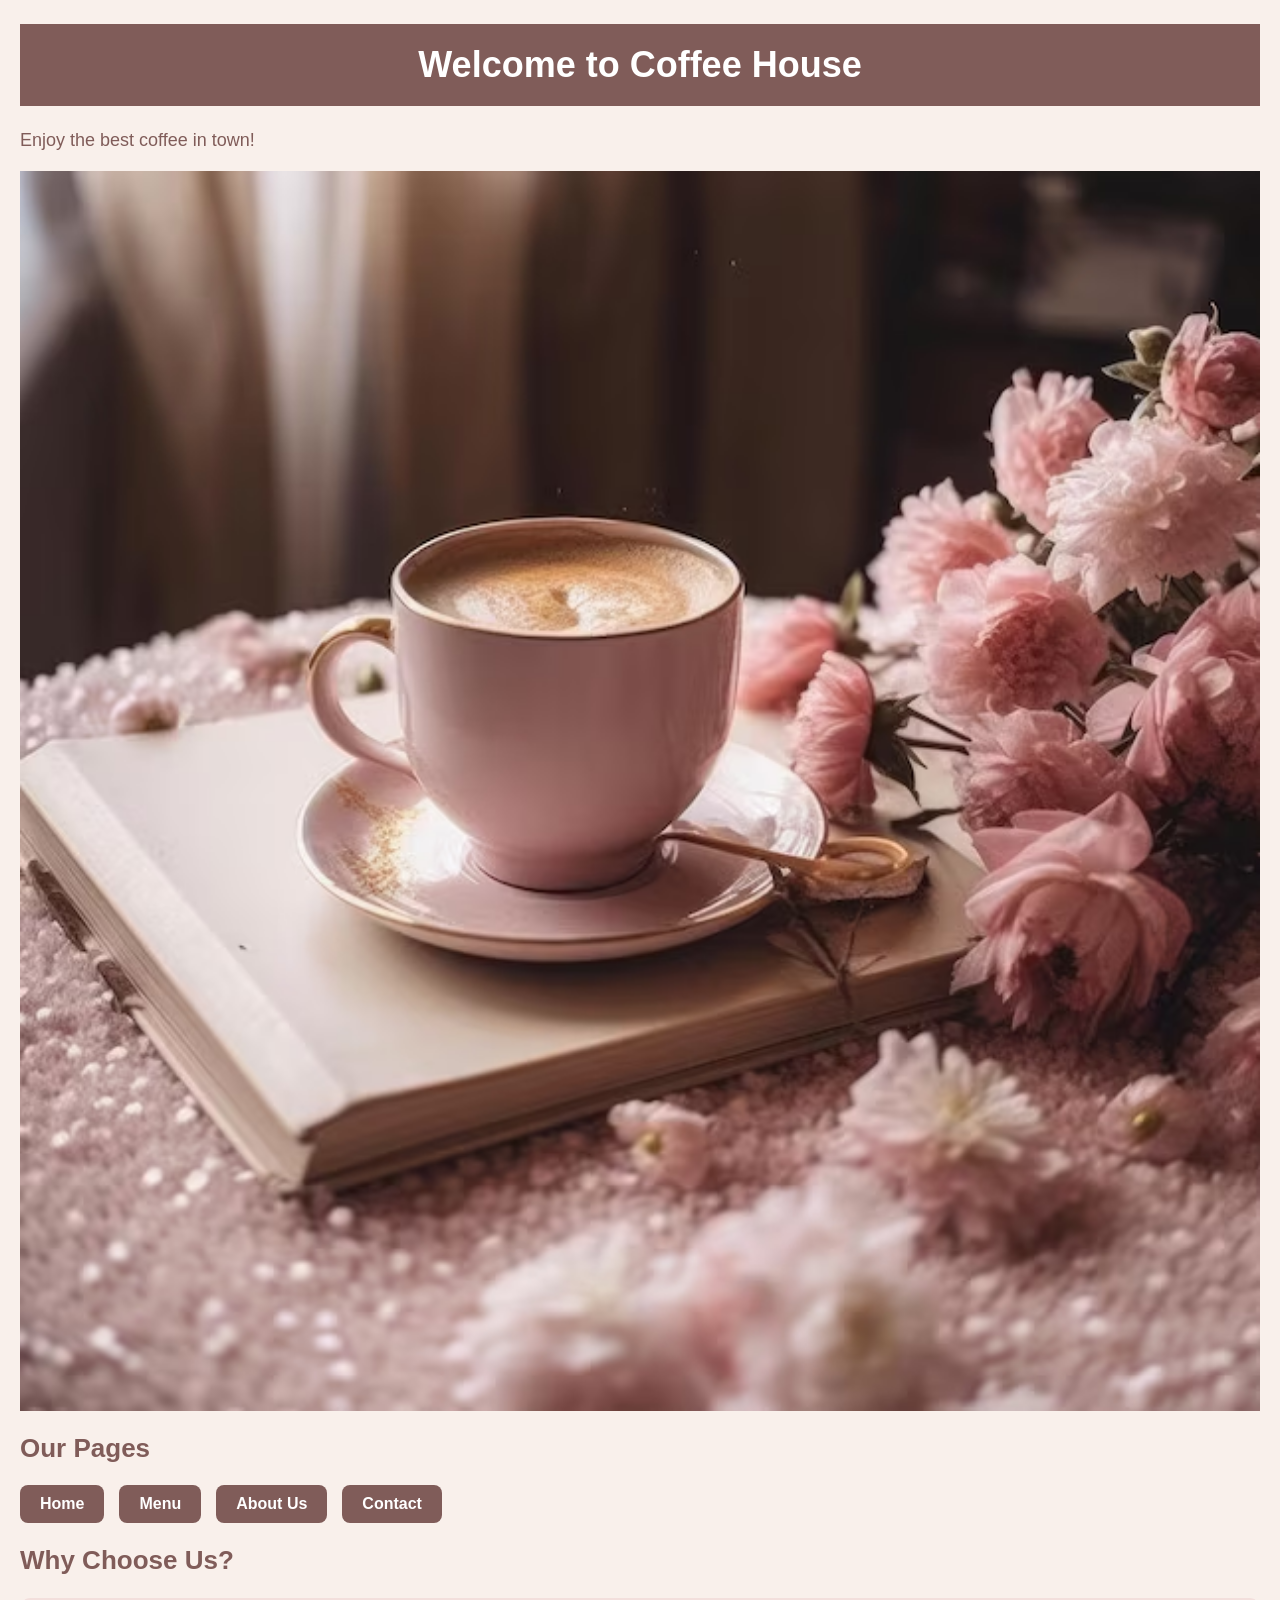
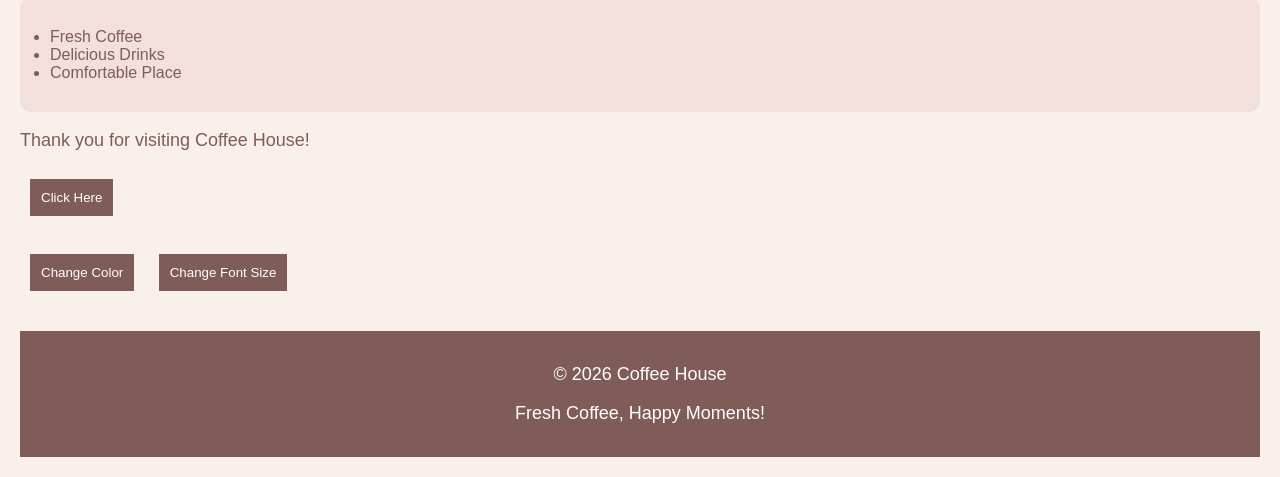
<file: index.html>
<!DOCTYPE html>
<html lang="en">
<head>
    <title>Coffee House - Home</title>
    <meta charset="UTF-8">
	<link rel="stylesheet" href="style.css">
</head>

<body>

    <h1>Welcome to Coffee House</h1>

    <p>Enjoy the best coffee in town!</p>


<img src="images/coffee.avif" alt="Coffee Cup" style="width:100%; height:auto;">


    <h2>Our Pages</h2>

    
<nav class="main-nav">
    <a href="index.html">Home</a>
    <a href="menu.html">Menu</a>
    <a href="about.html">About Us</a>
    <a href="contact.html">Contact</a>
</nav>


    <h2>Why Choose Us?</h2>

    <ul>
        <li>Fresh Coffee</li>
        <li>Delicious Drinks</li>
        <li>Comfortable Place</li>
    </ul>

    <p>Thank you for visiting Coffee House!</p>
	
<button onclick="showWelcome()">Click Here</button>

<p id="message"></p>

<script src="script.js"></script>

<button onclick="changeColor()">Change Color</button>

<button onclick="changeFont()">Change Font Size</button>

<div class="footer">
    <p>© 2026 Coffee House</p>
    <p>Fresh Coffee, Happy Moments!</p>
</div>




</body>
</html>
</file>
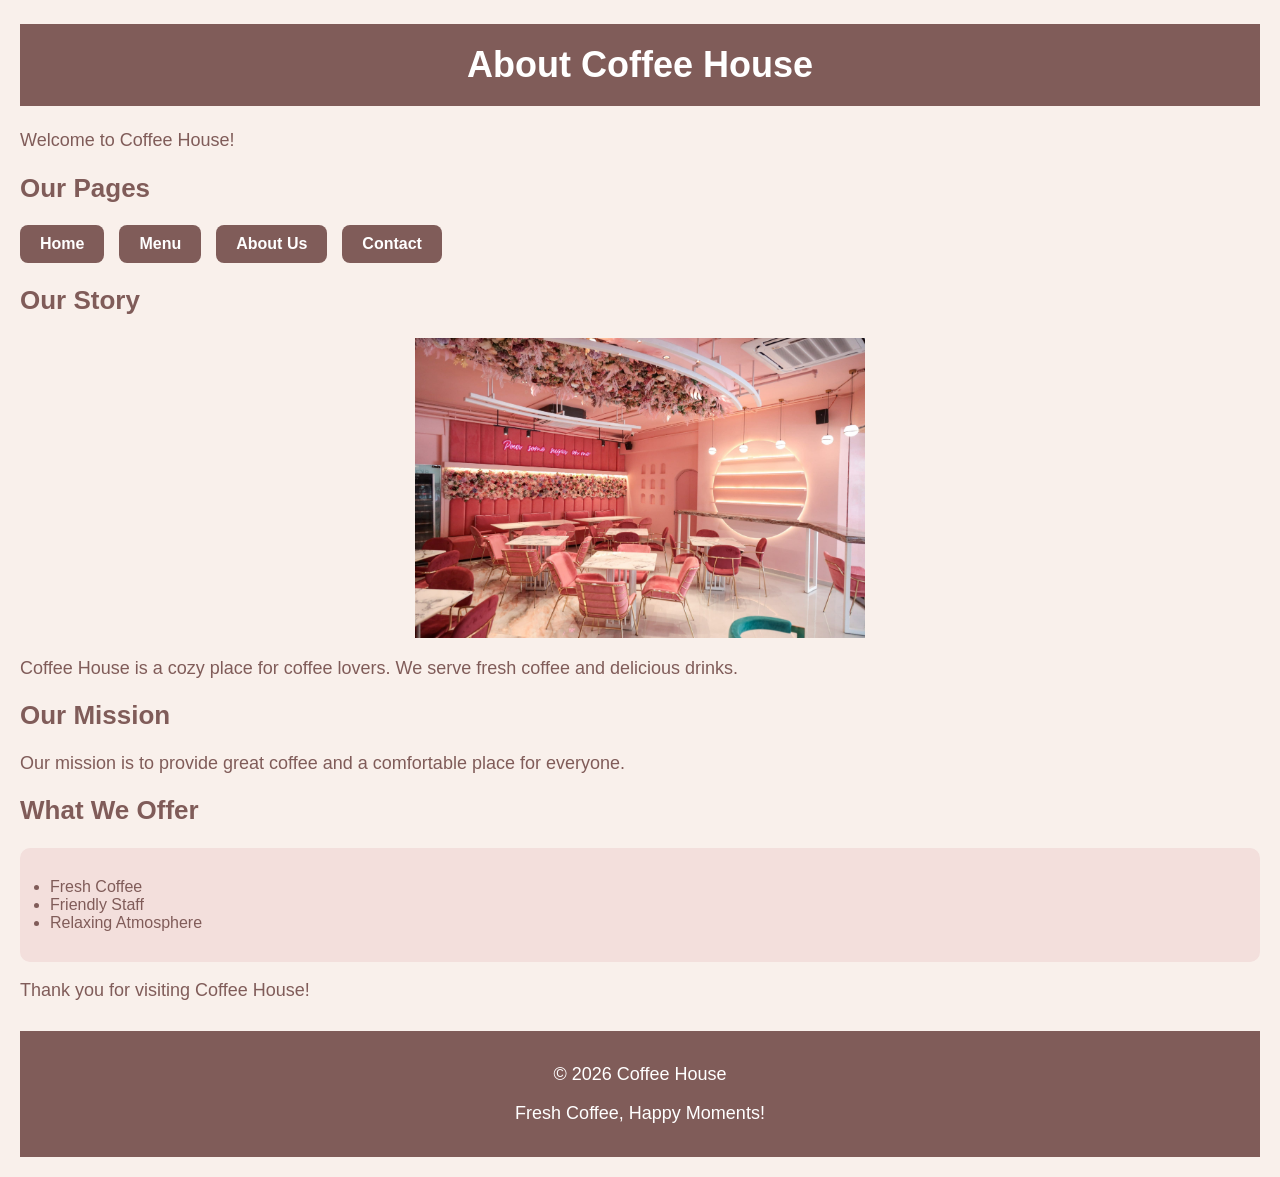
<file: about.html>
<!DOCTYPE html>
<html lang="en">
<head>
    <title>Coffee House - About Us</title>
    <meta charset="UTF-8">
    <link rel="stylesheet" href="style.css">
</head>

<body>

    <h1>About Coffee House</h1>

    <p>Welcome to Coffee House!</p>

    <h2>Our Pages</h2>

    
<nav class="main-nav">
    <a href="index.html">Home</a>
    <a href="menu.html">Menu</a>
    <a href="about.html">About Us</a>
    <a href="contact.html">Contact</a>
</nav>

    <h2>Our Story</h2>
	
<img src="images/about.jpg" alt="Coffee Shop" width="450">


    <p>
        Coffee House is a cozy place for coffee lovers.
        We serve fresh coffee and delicious drinks.
    </p>

    <h2>Our Mission</h2>

    <p>
        Our mission is to provide great coffee
        and a comfortable place for everyone.
    </p>

    <h2>What We Offer</h2>

    <ul>
        <li>Fresh Coffee</li>
        <li>Friendly Staff</li>
        <li>Relaxing Atmosphere</li>
    </ul>

    <p>Thank you for visiting Coffee House!</p>
	
<div class="footer">
    <p>© 2026 Coffee House</p>
    <p>Fresh Coffee, Happy Moments!</p>
</div>


</body>
</html>
</file>
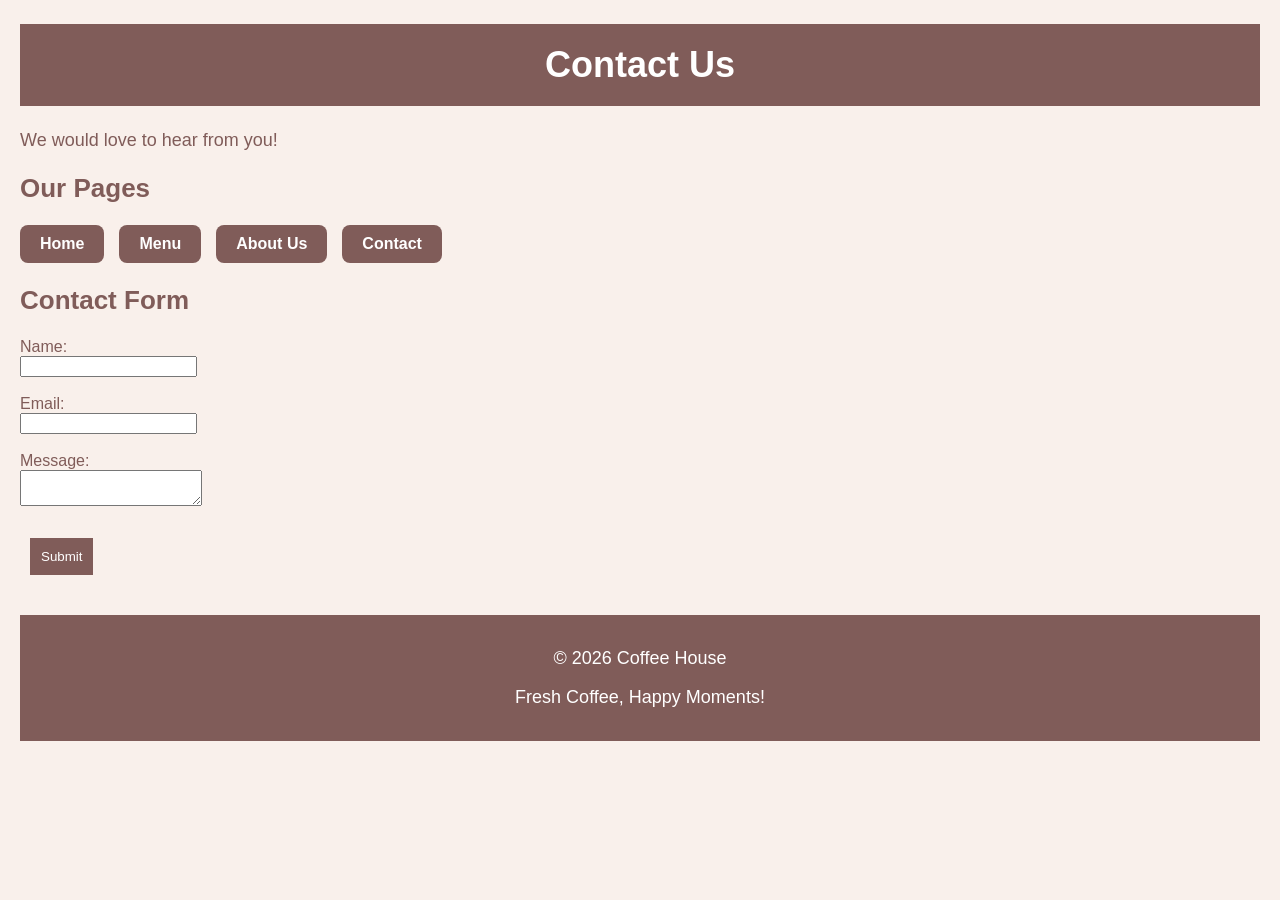
<file: contact.html>
<!DOCTYPE html>
<html lang="en">
<head>
    <title>Coffee House - Contact</title>
    <meta charset="UTF-8">
    <link rel="stylesheet" href="style.css">
</head>

<body>

    <h1>Contact Us</h1>

    <p>We would love to hear from you!</p>

    <h2>Our Pages</h2>

    
<nav class="main-nav">
    <a href="index.html">Home</a>
    <a href="menu.html">Menu</a>
    <a href="about.html">About Us</a>
    <a href="contact.html">Contact</a>
</nav>


    <h2>Contact Form</h2>

    <form>
        <label>Name:</label><br>
        <input type="text" id="customerName">
        <br><br>

        <label>Email:</label><br>
        <input type="email" id="customerEmail">
        <br><br>

        <label>Message:</label><br>
        <textarea id="customerMessage"></textarea>
        <br><br>

        <button type="button" onclick="showContact()">
            Submit
        </button>
    </form>

    <p id="contactResult"></p>

    <script src="script.js"></script>
<div class="footer">
    <p>© 2026 Coffee House</p>
    <p>Fresh Coffee, Happy Moments!</p>
</div>


</body>
</html>
</file>
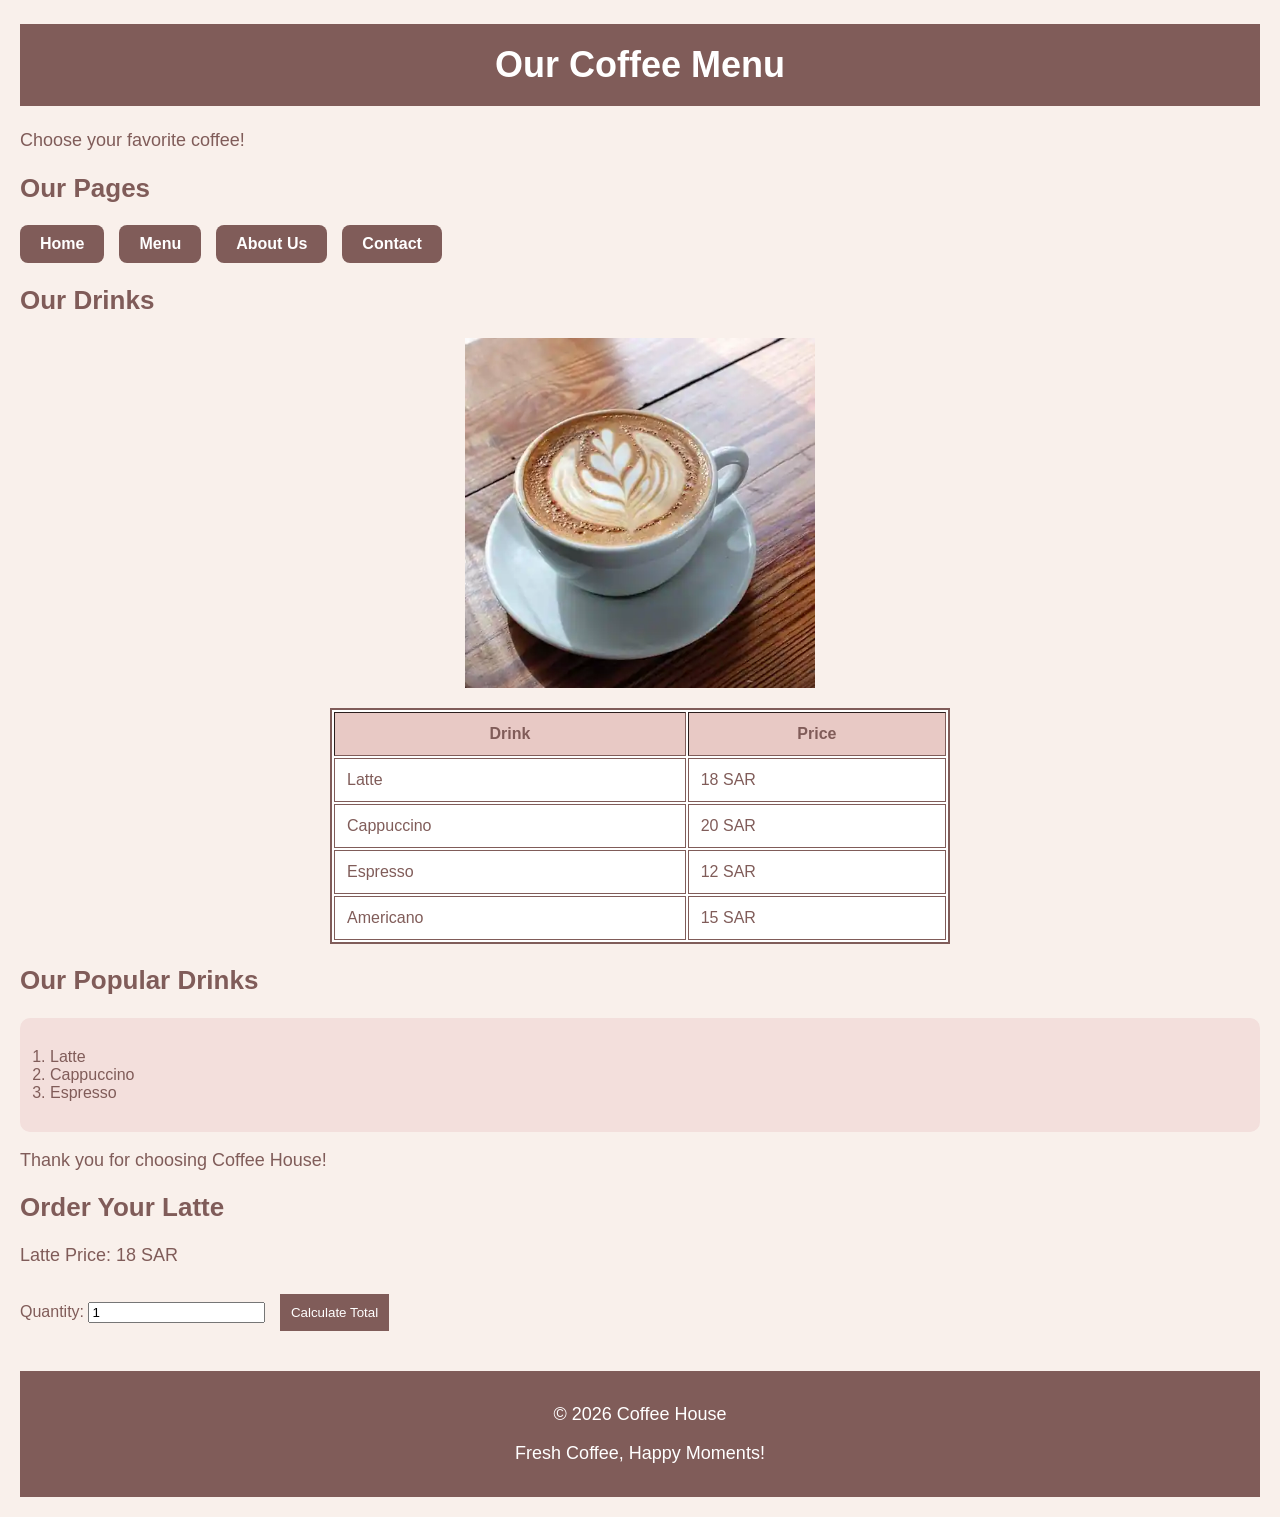
<file: menu.html>
<!DOCTYPE html>
<html lang="en">
<head>
    <title>Coffee House - Menu</title>
    <meta charset="UTF-8">
	<link rel="stylesheet" href="style.css">
</head>

<body>

    <h1>Our Coffee Menu</h1>

    <p>Choose your favorite coffee!</p>

    <h2>Our Pages</h2>

 
<nav class="main-nav">
    <a href="index.html">Home</a>
    <a href="menu.html">Menu</a>
    <a href="about.html">About Us</a>
    <a href="contact.html">Contact</a>
</nav>


    <h2>Our Drinks</h2>
	
<img src="images/latte.webp" alt="Latte Coffee" width="350">


    <table border="1">
        <tr>
            <th>Drink</th>
            <th>Price</th>
        </tr>

        <tr>
            <td>Latte</td>
            <td>18 SAR</td>
        </tr>

        <tr>
            <td>Cappuccino</td>
            <td>20 SAR</td>
        </tr>

        <tr>
            <td>Espresso</td>
            <td>12 SAR</td>
        </tr>

        <tr>
            <td>Americano</td>
            <td>15 SAR</td>
        </tr>
    </table>

    <h2>Our Popular Drinks</h2>

    <ol>
        <li>Latte</li>
        <li>Cappuccino</li>
        <li>Espresso</li>
    </ol>

    <p>Thank you for choosing Coffee House!</p>
	
<h2>Order Your Latte</h2>

<p>Latte Price: 18 SAR</p>

<label>Quantity:</label>
<input type="number" id="quantity" value="1">

<button onclick="calculatePrice()">
    Calculate Total
</button>

<p id="total"></p>

<script src="script.js"></script>

<div class="footer">
    <p>© 2026 Coffee House</p>
    <p>Fresh Coffee, Happy Moments!</p>
</div>



</body>
</html>
</file>
<file: style.css>
body {
    background-color: #F9F0EB;
    color: #805C59;
    font-family: Arial;
    margin: 20px;
}

h1 {
    background-color: #805C59;
    color: white;
    font-size: 36px;
    text-align: center;
    padding: 20px;
}

h2 {
    color: #805C59;
    font-size: 26px;
}

p {
    font-size: 18px;
}

a {
    color: #805C59;
    font-weight: bold;
    text-decoration: none;
    padding: 10px;
}

table {
    background-color: white;
    border: 2px solid #805C59;
	width:50%;
    margin: 20px auto;
}

th {
    background-color: #E8C9C5;
    color: #805C59;
    padding: 12px;
}

td {
    padding: 12px;
    border: 1px solid #805C59;
}

ul, ol {
    background-color: #F3DFDC;
    padding: 30px;
    border-radius: 10px;
}

button {
    background-color: #805C59;
    color: white;
    border: 1px solid #805C59;
    padding: 10px;
    margin: 10px;
}

img {
    display: block;
    margin: 20px auto;
}

.footer {
    background-color: #805C59;
    color: white;
    text-align: center;
    padding: 15px;
    margin-top: 30px;
}

.main-nav {
    display: flex;
    gap: 15px;
    margin: 20px 0;
}

.main-nav a {
    background-color: #805C59;
    color: white;
    padding: 10px 20px;
    text-decoration: none;
    border-radius: 8px;
}

.main-nav a:hover {
    background-color: #B88C89;
}
</file>
